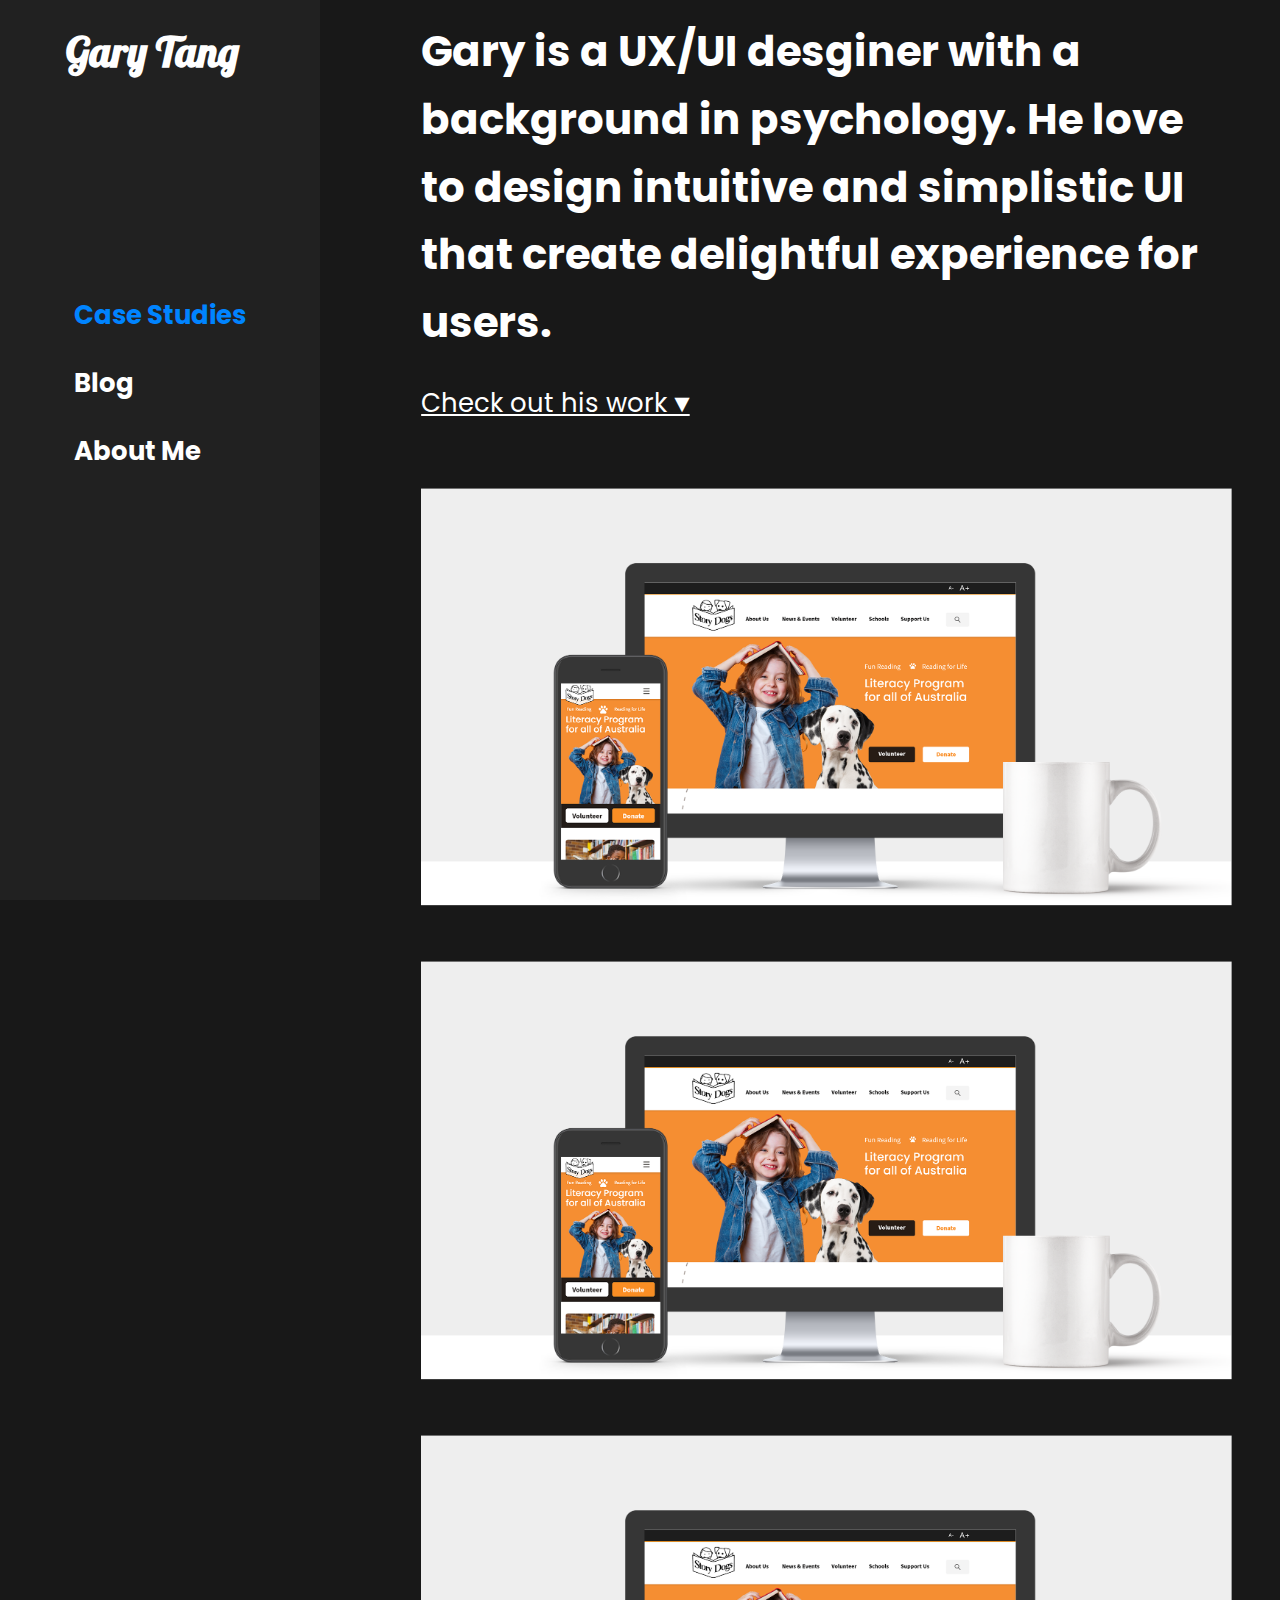
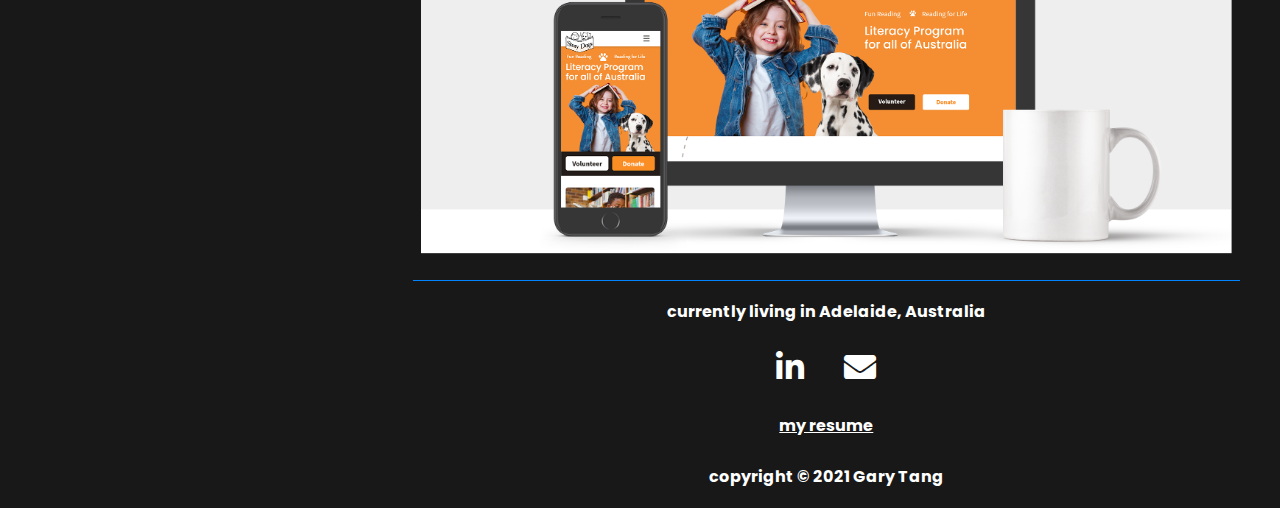
<file: index.html>
<!DOCTYPE html>
<html lang="en">
<head>
    <meta charset="UTF-8">
    <meta name="viewport" content="width=device-width, initial-scale=1.0">
    <link rel="stylesheet" type="text/css" href="css/index.css">
    <link rel="stylesheet" type ="text/css" href="css/style.css">
    

    <title>My Portfolio</title>
</head>

<body>
    <nav id="navBar" class="clr-primary padding-tnb">
        <div id="navHeader">
            <a class="logo" href="index.html"><h1 class="logo">Gary Tang</h1></a>
        </div>
        
        <div class="navTab casestudy padding-top"><a href="index.html">Case Studies</a></div>

        <div class="navTab blog padding-top"><a href=#>Blog</a></div>

        <div class="navTab aboutme padding-top"><a href="about.html">About Me</a></div>

    </nav>

    <section id="siteHeader">
        <div id="tagline" class="padding-top">
            <span><h1>Gary is a UX/UI desginer with a background in psychology. He love to design intuitive and simplistic UI that create delightful experience for users. </h1></span>
        </div>

        <div id="jumpdown" class="padding-tnb">
            <p><a href="#cardDisplay">Check out his work ▼</a></p>
        </div>
    </section>

    <section id="cardDisplay" class="padding-normal">

        <div id="storyDogs" class="casestudyCard">
            <a href=#>
            <div class="cardText padding-normal">
                <h1>Story Dogs Redesign</h1>
                <p>Website Redesign / UX Research / UI Design / Prototyping / Usability Testing</p>
            </div>
            <img class="thumbnail" src="img/Minimalist-Showcase-Project-Presentation.png">
            </a>
        </div>

        <div class="casestudyCard">
            <a href=#>
            <div class="cardText padding-normal">
                <h1>Story Dogs Redesign</h1>
                <p>Website Redesign / UX Research / UI Design / Prototyping / Usability Testing</p>
            </div>
            <img class="thumbnail" src="img/Minimalist-Showcase-Project-Presentation.png">
            </a>
        </div>

        <div class="casestudyCard">
            <a href=#>
            <div class="cardText padding-normal">
                <h1>Story Dogs Redesign</h1>
                <p>Website Redesign / UX Research / UI Design / Prototyping / Usability Testing</p>
            </div>
            <img class="thumbnail" src="img/Minimalist-Showcase-Project-Presentation.png">
            </a>
        </div>

    </section>
    

    <footer id="footer" class="ln-top padding-tnb">
       
        <h4>currently living in Adelaide, Australia</h4><br>
        <div class="socialIcon">
        <a href=www.linkedin.com/in/nguyenktang><i class="fab fa-linkedin-in fa-2x"></i></a>
        <a href=#><i class="fas fa-envelope fa-2x"></i></a></div><br>
        <h4><a href="document/NCV.pdf" target="_blank">my resume</a></h4><br>
        <h4>copyright © 2021 Gary Tang</h4>
    
    </footer>

<!-- mobile nav -->

    <div id="mobiNav" class="clr-primary padding-tnb">
        <div id="mobinavHeader">
            <h1 class="logo">Gary Tang</h1>
            <div id="menu"><img src="img/baseline_menu_white_36dp.png"></div>
        </div>
        
        <div class="mobi navTab casestudy padding-top"><a href="index.html">Case Studies</a></div>

        <div class="mobi navTab blog padding-top"><a href=#>Blog</a></div>

        <div class="mobi navTab aboutme padding-top"><a href="about.html">About Me</a></div>
    
    </nav>

</body>
    <script src="https://code.jquery.com/jquery-3.5.1.js"></script>
    <script src="script/index.js"></script>
</html>
</file>
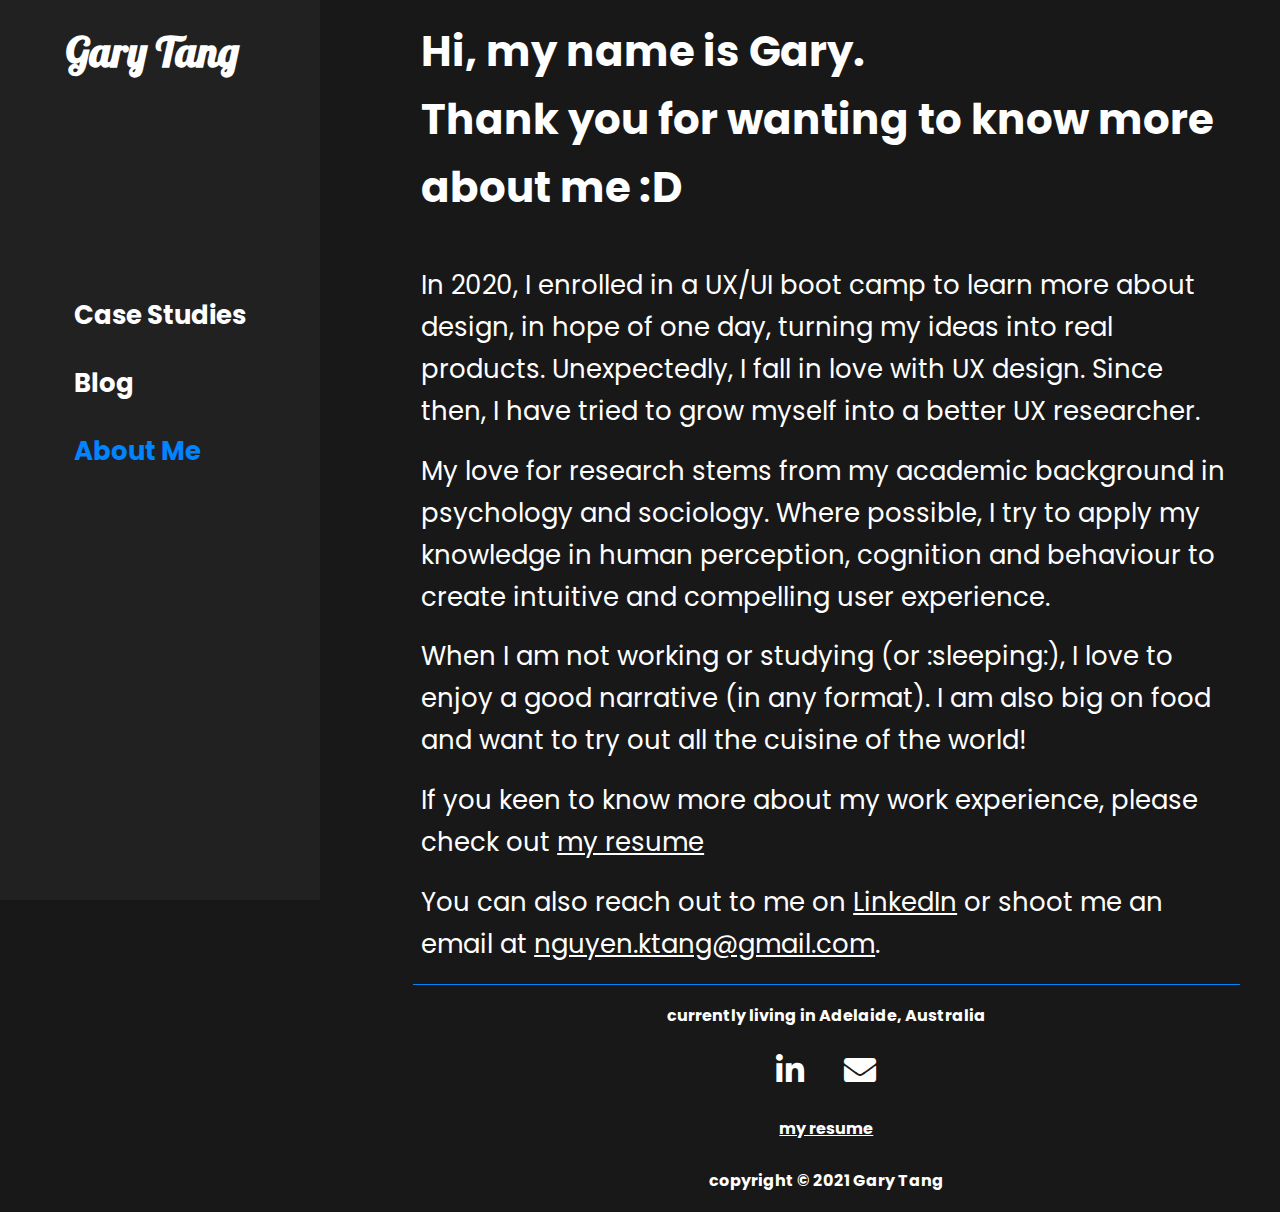
<file: about.html>
<!DOCTYPE html>
<html lang="en">
<head>
    <meta charset="UTF-8">
    <meta name="viewport" content="width=device-width, initial-scale=1.0">
    <link rel="stylesheet" type="text/css" href="css/about.css">
    <link rel="stylesheet" type ="text/css" href="css/style.css">
    
    <title>About Me</title>
</head>

<body>
    <nav id="navBar" class="clr-primary padding-tnb">
        <div id="navHeader">
            <a class="logo" href="index.html"><h1 class="logo">Gary Tang</h1></a>
        </div>
        
        <div class="navTab casestudy padding-top"><a href="index.html">Case Studies</a></div>

        <div class="navTab blog padding-top"><a href=#>Blog</a></div>

        <div class="navTab aboutme padding-top"><a href="about.html">About Me</a></div>

    </nav>

    <section id="siteHeader">
        <div id="tagline" class="padding-top">
            <span><h1>Hi, my name is Gary. <br>Thank you for wanting to know more about me :D</h1></span>
        </div>
    </section>

    <section id="content" class="padding-tnb">
        <div class="text">
        <p>
            In 2020, I enrolled in a UX/UI boot camp to learn more about design, in hope of one day, turning my ideas into real products. Unexpectedly, I fall in love with UX design. Since then, I have tried to grow myself into a better UX researcher.
        </p>
        
        <p>
            My love for research stems from my academic background in psychology and sociology. Where possible, I try to apply my knowledge in human perception, cognition and behaviour to create intuitive and compelling user experience.
        </p>
        
        <p>
            When I am not working or studying (or :sleeping:), I love to enjoy a good narrative (in any format). I am also big on food and want to try out all the cuisine of the world!
        </p>
        
        <p>
            If you keen to know more about my work experience, please check out <a href="document/NCV.pdf">my resume</a>
        </p>
        
        <p>
            You can also reach out to me on <a href=www.linkedin.com/in/nguyenktang>LinkedIn</a> or shoot me an email at <a href=nguyen.ktang@gmail.com>nguyen.ktang@gmail.com</a>.
        </p>


        </div>
    </section>

    
    <footer id="footer" class="ln-top padding-tnb">
       
        <h4>currently living in Adelaide, Australia</h4><br>
        <div class="socialIcon">
        <a href=www.linkedin.com/in/nguyenktang><i class="fab fa-linkedin-in fa-2x"></i></a>
        <a href=#><i class="fas fa-envelope fa-2x"></i></a></div><br>
        <h4><a href="document/NCV.pdf" target="_blank">my resume</a></h4><br>
        <h4>copyright © 2021 Gary Tang</h4>
    
    </footer>

    <!-- mobile nav -->

    <div id="mobiNav" class="clr-primary padding-tnb">
        <div id="mobinavHeader">
            <h1 class="logo">Gary Tang</h1>
            <div id="menu"><img src="img/baseline_menu_white_36dp.png"></div>
        </div>
        
        <div class="mobi navTab casestudy padding-top"><a href="index.html">Case Studies</a></div>

        <div class="mobi navTab blog padding-top"><a href=#>Blog</a></div>

        <div class="mobi navTab aboutme padding-top"><a href="about.html">About Me</a></div>
    
    </nav>
</body>

    <script src="https://code.jquery.com/jquery-3.5.1.js"></script>
    <script src="script/index.js"></script>
</html>
</file>
<file: css/index.css>
/* General layout */
Body{
     display: grid;
     padding-right: var(--spsc-5);
     grid-template-columns: 3fr 1fr 8fr;
     grid-template-rows: auto;
     grid-template-areas: 
     "nav . siteHeader"
     "nav . cardDisplay"
     "nav . footer";
}

#navBar{
     grid-area: nav;
}

#siteHeader{
     grid-area: siteHeader;
}

#cardDisplay{
     grid-area: cardDisplay;
}

#footer{
     grid-area: footer;
}

@media only screen and (max-width: 1000px){
     Body{
          padding-right: 0;
          grid-template-columns: 100%;
          grid-template-rows: auto;
          grid-template-areas: 
          "nav"
          "siteHeader"
          "cardDisplay"
          "footer";
     }

}


/* Navigation */
#navBar {
     display: flex;
     flex-flow: column wrap;
     align-content: center;
     height: 100%;
     width: 25%;
     position: fixed;
     top: 0;
}

#navHeader {
     position: relative;
     height: 30%;
}

.navTab a{
     text-decoration: none;
     font-size: var(--fs-2);
     font-weight: 700;
     display: flex;
     transition: var(--mn-1);
}

.navTab a:hover{
     color: var(--accent);
}

.navTab a:active{
     color: var(--accent);
}

#menu{
     display: none;
     cursor: pointer;
}

.casestudy a{
     color: var(--accent);
}

#mobiNav{
     display: none;
}

@media only screen and (max-width: 1000px){

     #navBar{
          display: none;
     }

     #mobiNav{
          display: block;
          position: sticky;
          top: 0;
          height: fit-content;
          width: 100%;
          z-index: 10;
     }

     #menu{
          display: block;
     }

     #mobinavHeader{
          display: flex;
          justify-content: space-between;
          margin-right: var(--spsc-5);
     }

     .navTab a{
          justify-content: center;
     }

     .navTab{
          display: none;
     }

}

/* Card display layout */
#cardDisplay{
     display: flex;
     flex-flow: column;
}

/* Card */
.casestudyCard{
     position: relative;
     width: 100%;
     padding-bottom: 56.25%;
     overflow: hidden;
     margin-top: var(--spsc-3);
}

.thumbnail{
     position: absolute;
     top: 50%;
     left: 0;
     z-index: 1;
     width: 100%;
     cursor: pointer;
     opacity: 1;
     filter: blur(0);
     transform: translateY(-50%);
     transition-property: opacity, filter;
     transition-duration: var(--mn-1);
     transition-delay: 0s;
}

.cardText{
     position: absolute;
     top: 50%;
     left: 50%;
     z-index: 2;
     width: 100%;
     overflow: hidden;
     text-align: center;
     opacity: 0;
     transform: translate(-50%, -50%);
     transition-property: opacity, margin-top;
     transition-duration: .2s;
     transition-delay: 0s;
 }

 .casestudyCard:hover .thumbnail{
     opacity: 0.1;
     filter: 1;
 }

 .casestudyCard:hover .cardText{
      opacity: 1;
      margin-top: 1%;
 }

 @media only screen and (max-width: 1000px){
     #cardDisplay{
          padding: 0;
     }
 }

/* Footer */

#footer{
     display: flex;
     flex-flow: column wrap;
     align-items: center;
}

.socialIcon a{
     padding: 0 var(--spsc-3) 0 var(--spsc-3);
}

i:hover{
     color: var(--accent);
}
</file>
<file: css/style.css>
@import url('https://fonts.googleapis.com/css2?family=Poppins&display=swap');
@import url('https://fonts.googleapis.com/css2?family=Lobster&display=swap');
@import url('https://cdnjs.cloudflare.com/ajax/libs/font-awesome/5.15.2/css/all.min.css');

/* BOILERPLATE */

* {
    box-sizing: border-box;
    margin: 0;
    padding: 0;
    font-family: 'Poppins', monospace;
    line-height: var(--sc-C);
}

html,
body {
    width: 100%;
    height: 100%;
}

html {
    font-size: 16px;
}

/* SCALES */

:root {
    /* Perfect Fourth */
    --sc-A: 1.333;
    /* Perfect Fifth */
    --sc-B: 1.500;
    /* Fibonacci Golden Ratio */
    --sc-C: 1.618;
    /* Major Third */
    --sc-D: 1.250;
}

:root {
    /* set a base unit */
    --sp-base: 8px;
    /* Standard spacing tokens are linearly incremental */
    --sp-1: var(--sp-base);
    --sp-2: calc(var(--sp-1) + var(--sp-base));
    --sp-3: calc(var(--sp-2) + var(--sp-base));
    --sp-4: calc(var(--sp-3) + var(--sp-base));
    --sp-5: calc(var(--sp-4) + var(--sp-base));
    --sp-6: calc(var(--sp-5) + var(--sp-base));
    --sp-7: calc(var(--sp-6) + var(--sp-base));
    --sp-8: calc(var(--sp-7) + var(--sp-base));
    /* Scalar spacing tokens are according to scale system variables */
    /* Scalar A */
    --spsc-1: var(--sp-base);
    --spsc-2: calc(var(--spsc-1) * var(--sc-A));
    --spsc-3: calc(var(--spsc-2) * var(--sc-A));
    --spsc-4: calc(var(--spsc-3) * var(--sc-A));
    --spsc-5: calc(var(--spsc-4) * var(--sc-A));
    --spsc-6: calc(var(--spsc-5) * var(--sc-A));
    --spsc-7: calc(var(--spsc-6) * var(--sc-A));
    --spsc-8: calc(var(--spsc-7) * var(--sc-A));
    --spsc-9: calc(var(--spsc-8) * var(--sc-A));
    --spsc-10: calc(var(--spsc-9) * var(--sc-A));
    --spsc-11: calc(var(--spsc-10) * var(--sc-A));
    --spsc-12: calc(var(--spsc-11) * var(--sc-A));
}

@media screen and (max-width: 560px) {
    :root {
       --spsc-1: var(--sp-base);
       --spsc-2: calc(var(--spsc-1) * var(--sc-D));
       --spsc-3: calc(var(--spsc-2) * var(--sc-D));
       --spsc-4: calc(var(--spsc-3) * var(--sc-D));
       --spsc-5: calc(var(--spsc-4) * var(--sc-D));
       --spsc-6: calc(var(--spsc-5) * var(--sc-D));
       --spsc-7: calc(var(--spsc-6) * var(--sc-D));
       --spsc-8: calc(var(--spsc-7) * var(--sc-D));
       --spsc-9: calc(var(--spsc-8) * var(--sc-D));
       --spsc-10: calc(var(--spsc-9) * var(--sc-D));
       --spsc-11: calc(var(--spsc-10) * var(--sc-D));
       --spsc-12: calc(var(--spsc-11) * var(--sc-D));
   }
}

@media screen and (min-width: 720px) {
    :root {
       --spsc-1: var(--sp-base);
       --spsc-2: calc(var(--spsc-1) * var(--sc-B));
       --spsc-3: calc(var(--spsc-2) * var(--sc-B));
       --spsc-4: calc(var(--spsc-3) * var(--sc-B));
       --spsc-5: calc(var(--spsc-4) * var(--sc-B));
       --spsc-6: calc(var(--spsc-5) * var(--sc-B));
       --spsc-7: calc(var(--spsc-6) * var(--sc-B));
       --spsc-8: calc(var(--spsc-7) * var(--sc-B));
       --spsc-9: calc(var(--spsc-8) * var(--sc-B));
       --spsc-10: calc(var(--spsc-9) * var(--sc-B));
       --spsc-11: calc(var(--spsc-10) * var(--sc-B));
       --spsc-12: calc(var(--spsc-11) * var(--sc-B));
   }
}

@media screen and (min-width: 1024px) {
    :root {
       --spsc-1: var(--sp-base);
       --spsc-2: calc(var(--spsc-1) * var(--sc-B));
       --spsc-3: calc(var(--spsc-2) * var(--sc-B));
       --spsc-4: calc(var(--spsc-3) * var(--sc-B));
       --spsc-5: calc(var(--spsc-4) * var(--sc-B));
       --spsc-6: calc(var(--spsc-5) * var(--sc-B));
       --spsc-7: calc(var(--spsc-6) * var(--sc-B));
       --spsc-8: calc(var(--spsc-7) * var(--sc-B));
       --spsc-9: calc(var(--spsc-8) * var(--sc-B));
       --spsc-10: calc(var(--spsc-9) * var(--sc-B));
       --spsc-11: calc(var(--spsc-10) * var(--sc-B));
       --spsc-12: calc(var(--spsc-11) * var(--sc-B));
   }
}

/* FONT SIZES AND STYLES*/

:root {
    --fs-1: 1rem;
    --fs-2: calc(var(--fs-1) * var(--sc-A));
    --fs-3: calc(var(--fs-2) * var(--sc-A));
    --fs-4: calc(var(--fs-3) * var(--sc-A));
    --fs-5: calc(var(--fs-4) * var(--sc-A));
    --fs-6: calc(var(--fs-5) * var(--sc-A));
}

@media screen and (max-width: 560px) {
     :root {
        --fs-1: 1rem;
        --fs-2: calc(var(--fs-1) * var(--sc-D));
        --fs-3: calc(var(--fs-2) * var(--sc-D));
        --fs-4: calc(var(--fs-3) * var(--sc-D));
        --fs-5: calc(var(--fs-4) * var(--sc-D));
        --fs-6: calc(var(--fs-5) * var(--sc-D));
    }
}

@media screen and (min-width: 720px) {
     :root {
        --fs-1: 1rem;
        --fs-2: calc(var(--fs-1) * var(--sc-B));
        --fs-3: calc(var(--fs-2) * var(--sc-B));
        --fs-4: calc(var(--fs-3) * var(--sc-B));
        --fs-5: calc(var(--fs-4) * var(--sc-B));
        --fs-6: calc(var(--fs-5) * var(--sc-B));
    }
}

@media screen and (min-width: 1024px) {
     :root {
        --fs-1: 1rem;
        --fs-2: calc(var(--fs-1) * var(--sc-C));
        --fs-3: calc(var(--fs-2) * var(--sc-C));
        --fs-4: calc(var(--fs-3) * var(--sc-C));
        --fs-5: calc(var(--fs-4) * var(--sc-C));
        --fs-6: calc(var(--fs-5) * var(--sc-C));
    }
}

h1 {
    font-size: var(--fs-3);
}

h2 {
    font-size: var(--fs-2);
}

h3 {
    font-size: var(--fs-1);
}

p {
    font-size: var(--fs-2);
}

.logo{
    font-family: 'Lobster';
    text-decoration: none;
}

/* COLOURS */

:root {
    --primary: #212121;
    --p-light: #333333;
    --text: #FFFFFF;
    --sd-text: #bfbfbf;
    --accent: #0084FF;
    --accent-red: #FC067D;
    --background: #181818;
}

body {
    color: var(--text);
    background-color: var(--background);
}

.clr-primary {
    background-color: var(--primary);
}

.clr-accent {
    background-color: var(--accent);
}

a{
    color: var(--text);
}

/* MOTION */

* {
    transition: var(--mn-3);
}

:root {
    --mn-1: 120ms;
    --mn-2: 240ms;
    --mn-3: 480ms;
    --mn-4: 1000ms;
}


/* LINES */

:root {
    --border: 1px solid var(--accent);
}

.ln {
    border: var(--border);
}

.nl-top {
    border-top: none;
}

.nl-bottom {
    border-bottom: none;
}

.nl-left {
    border-left: none;
}

.nl-right {
    border-right: none;
}

.ln-top {
    border-top: var(--border);
}

.ln-bottom {
    border-bottom: var(--border);
}

.ln-left {
    border-top: var(--border);
}

.ln-right {
    border-right: var(--border);
}


/* COLUMNS */

.cols-1 {
    grid-column: span 1;
}

.cols-2 {
    grid-column: span 2;
}

.cols-3 {
    grid-column: span 3;
}

.cols-4 {
    grid-column: span 4;
}

.cols-5 {
    grid-column: span 5;
}

.cols-6 {
    grid-column: span 6;
}

.cols-7 {
    grid-column: span 7;
}

.cols-8 {
    grid-column: span 8;
}

.cols-9 {
    grid-column: span 9;
}

.cols-10 {
    grid-column: span 10;
}

.cols-11 {
    grid-column: span 11;
}

.cols-12 {
    grid-column: span 12;
}

/* Padding */
.padding-normal{
    padding: var(--sp-base) var(--sp-base) var(--sp-base) var(--sp-base);
}

.padding-top{
    padding: var(--spsc-3) var(--sp-base) var(--sp-base) var(--sp-base);
}

.padding-bot{
    padding: var(--sp-base) var(--sp-base) var(--spsc-3) var(--sp-base);
}

.padding-tnb{
    padding: var(--spsc-3) var(--sp-base) var(--spsc-3) var(--sp-base);
}
</file>
<file: css/about.css>
/* Copy from index */

/* General layout */
Body{
    display: grid;
    padding-right: var(--spsc-5);
    grid-template-columns: 3fr 1fr 8fr;
    grid-template-rows: auto;
    grid-template-areas: 
    "nav . siteHeader"
    "nav . content"
    "nav . footer";
}

#navBar{
    grid-area: nav;
}

#siteHeader{
    grid-area: siteHeader;
}

#content{
    grid-area: content;
}

#footer{
    grid-area: footer;
}

@media only screen and (max-width: 1000px){
    Body{
         padding-right: 0;
         grid-template-columns: 100%;
         grid-template-rows: auto;
         grid-template-areas: 
         "nav"
         "siteHeader"
         "content"
         "footer";
    }

}


/* Navigation */
#navBar {
    display: flex;
    flex-flow: column wrap;
    align-content: center;
    height: 100%;
    width: 25%;
    position: fixed;
    top: 0;
}

#navHeader {
    position: relative;
    height: 30%;
}

.navTab a{
    text-decoration: none;
    font-size: var(--fs-2);
    font-weight: 700;
    display: flex;
    transition: var(--mn-1);
}

.navTab a:hover{
    color: var(--accent);
}

.navTab a:active{
    color: var(--accent);
}

#menu{
    display: none;
    cursor: pointer;
}

.aboutme a{
    color: var(--accent);
}

#mobiNav{
    display: none;
}

@media only screen and (max-width: 1000px){

    #navBar{
         display: none;
    }

    #mobiNav{
         display: block;
         position: sticky;
         top: 0;
         height: fit-content;
         width: 100%;
         z-index: 10;
    }

    #menu{
         display: block;
    }

    #mobinavHeader{
         display: flex;
         justify-content: space-between;
         margin-right: var(--spsc-5);
    }

    .navTab a{
         justify-content: center;
    }

    .navTab{
         display: none;
    }

}

/* Footer */

#footer{
    display: flex;
    flex-flow: column wrap;
    align-items: center;
}

.socialIcon a{
    padding: 0 var(--spsc-3) 0 var(--spsc-3);
}

i:hover{
    color: var(--accent);
}

/* End copy from index */

/* Content */
#content p{
    padding-top: var(--spsc-3);
}
</file>
